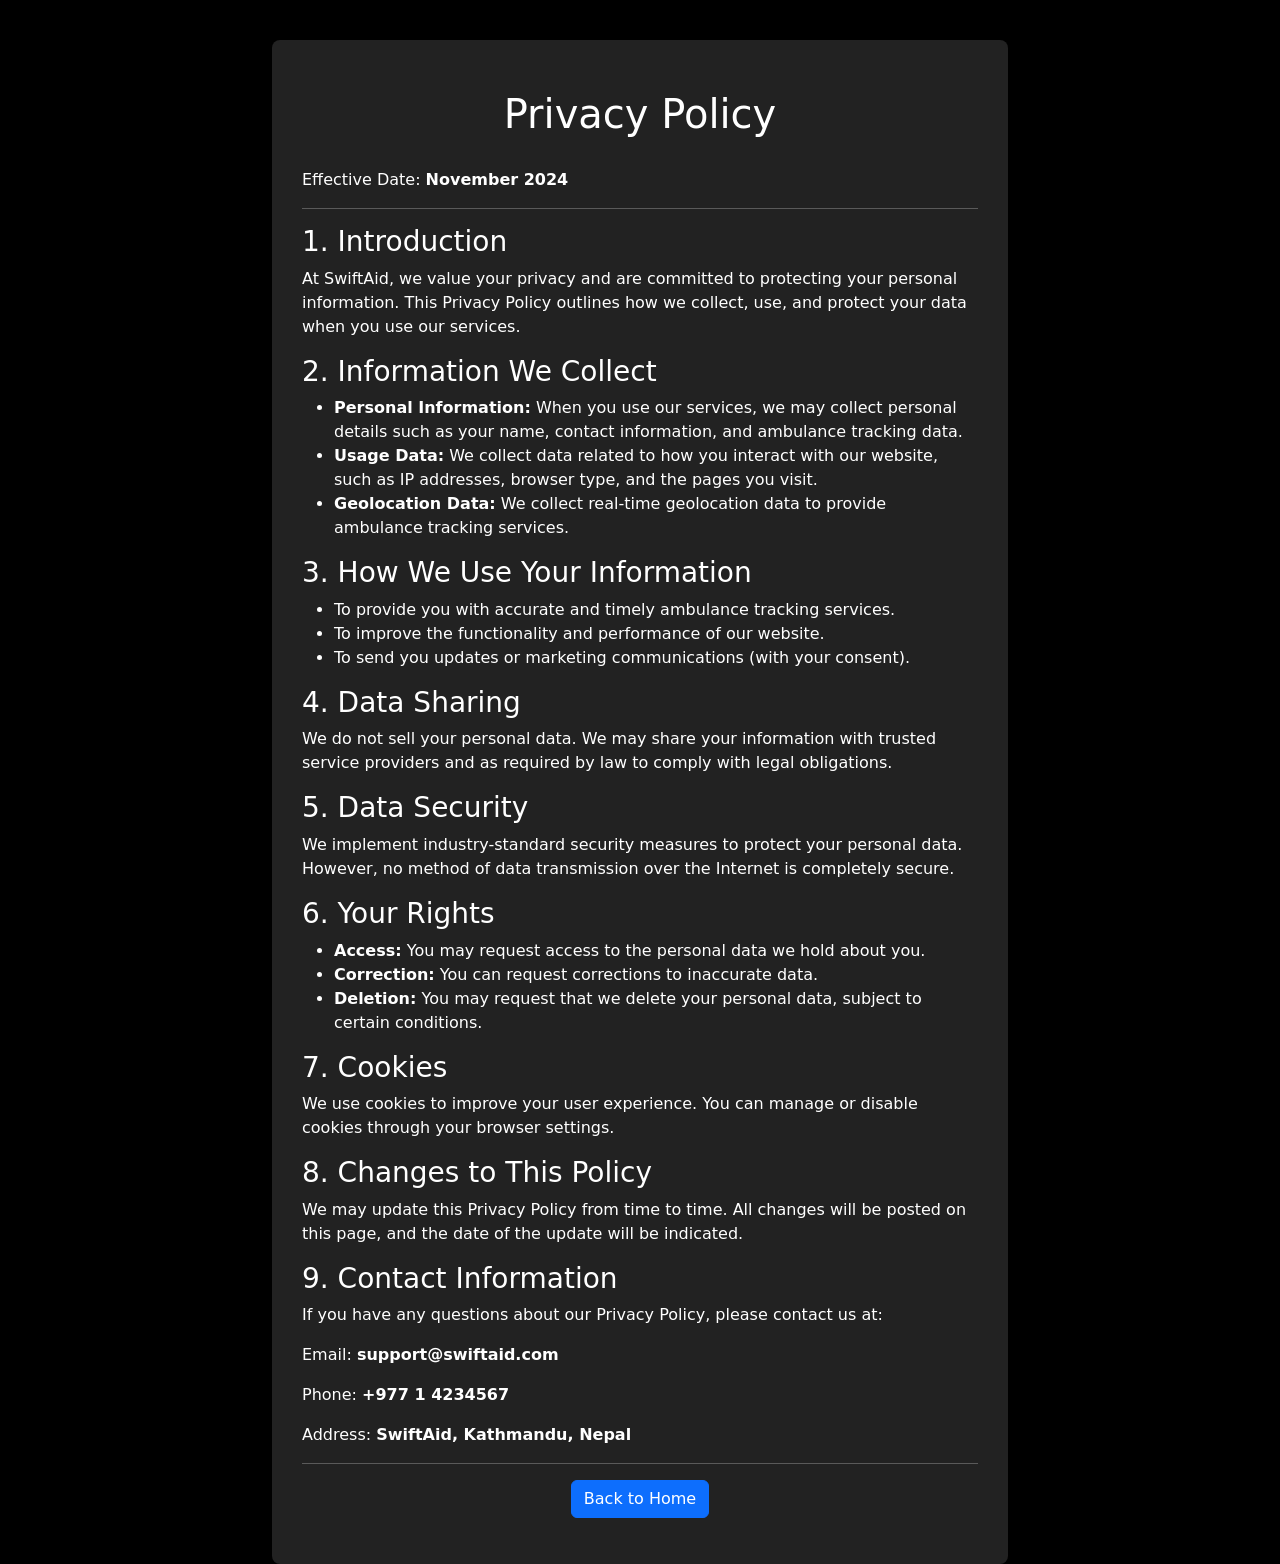
<file: templates/privacy_policy.html>
<!DOCTYPE html>
<html lang="en">
<head>
    <meta charset="UTF-8">
    <meta name="viewport" content="width=device-width, initial-scale=1.0">
    <title>Privacy Policy | SwiftAid</title>
    <link href="https://cdn.jsdelivr.net/npm/bootstrap@5.3.0-alpha1/dist/css/bootstrap.min.css" rel="stylesheet">
    <style>
        body {
            background-color: #000000;
            color: #fff;
        }
        .container {
            margin-top: 40px;
        }
        .heading {
            margin-top: 20px;
            margin-bottom: 30px;
        }
        .policy-content {
            background-color: #222;
            padding: 30px;
            border-radius: 8px;
            box-shadow: 0 4px 8px rgba(0, 0, 0, 0.1);
        }
        a {
            color: #ffc107;
        }
        a:hover {
            color: #ffdd57;
        }
    </style>
</head>
<body>
    <div class="container">
        <div class="row justify-content-center">
            <div class="col-md-8">
                <div class="policy-content">
                    <h1 class="text-center heading">Privacy Policy</h1>
                    <p>Effective Date: <strong>November 2024</strong></p>
                    <hr>

                    <h3>1. Introduction</h3>
                    <p>At SwiftAid, we value your privacy and are committed to protecting your personal information. This Privacy Policy outlines how we collect, use, and protect your data when you use our services.</p>

                    <h3>2. Information We Collect</h3>
                    <ul>
                        <li><strong>Personal Information:</strong> When you use our services, we may collect personal details such as your name, contact information, and ambulance tracking data.</li>
                        <li><strong>Usage Data:</strong> We collect data related to how you interact with our website, such as IP addresses, browser type, and the pages you visit.</li>
                        <li><strong>Geolocation Data:</strong> We collect real-time geolocation data to provide ambulance tracking services.</li>
                    </ul>

                    <h3>3. How We Use Your Information</h3>
                    <ul>
                        <li>To provide you with accurate and timely ambulance tracking services.</li>
                        <li>To improve the functionality and performance of our website.</li>
                        <li>To send you updates or marketing communications (with your consent).</li>
                    </ul>

                    <h3>4. Data Sharing</h3>
                    <p>We do not sell your personal data. We may share your information with trusted service providers and as required by law to comply with legal obligations.</p>

                    <h3>5. Data Security</h3>
                    <p>We implement industry-standard security measures to protect your personal data. However, no method of data transmission over the Internet is completely secure.</p>

                    <h3>6. Your Rights</h3>
                    <ul>
                        <li><strong>Access:</strong> You may request access to the personal data we hold about you.</li>
                        <li><strong>Correction:</strong> You can request corrections to inaccurate data.</li>
                        <li><strong>Deletion:</strong> You may request that we delete your personal data, subject to certain conditions.</li>
                    </ul>

                    <h3>7. Cookies</h3>
                    <p>We use cookies to improve your user experience. You can manage or disable cookies through your browser settings.</p>

                    <h3>8. Changes to This Policy</h3>
                    <p>We may update this Privacy Policy from time to time. All changes will be posted on this page, and the date of the update will be indicated.</p>

                    <h3>9. Contact Information</h3>
                    <p>If you have any questions about our Privacy Policy, please contact us at:</p>
                    <p>Email: <strong>support@swiftaid.com</strong></p>
                    <p>Phone: <strong>+977 1 4234567</strong></p>
                    <p>Address: <strong>SwiftAid, Kathmandu, Nepal</strong></p>

                    <hr>
                    <p class="text-center"><a href="{{ url_for('index') }}" class="btn btn-primary">Back to Home</a></p>
                </div>
            </div>
        </div>
    </div>

    <script src="https://cdn.jsdelivr.net/npm/bootstrap@5.3.0-alpha1/dist/js/bootstrap.bundle.min.js"></script>
</body>
</html>
</file>
